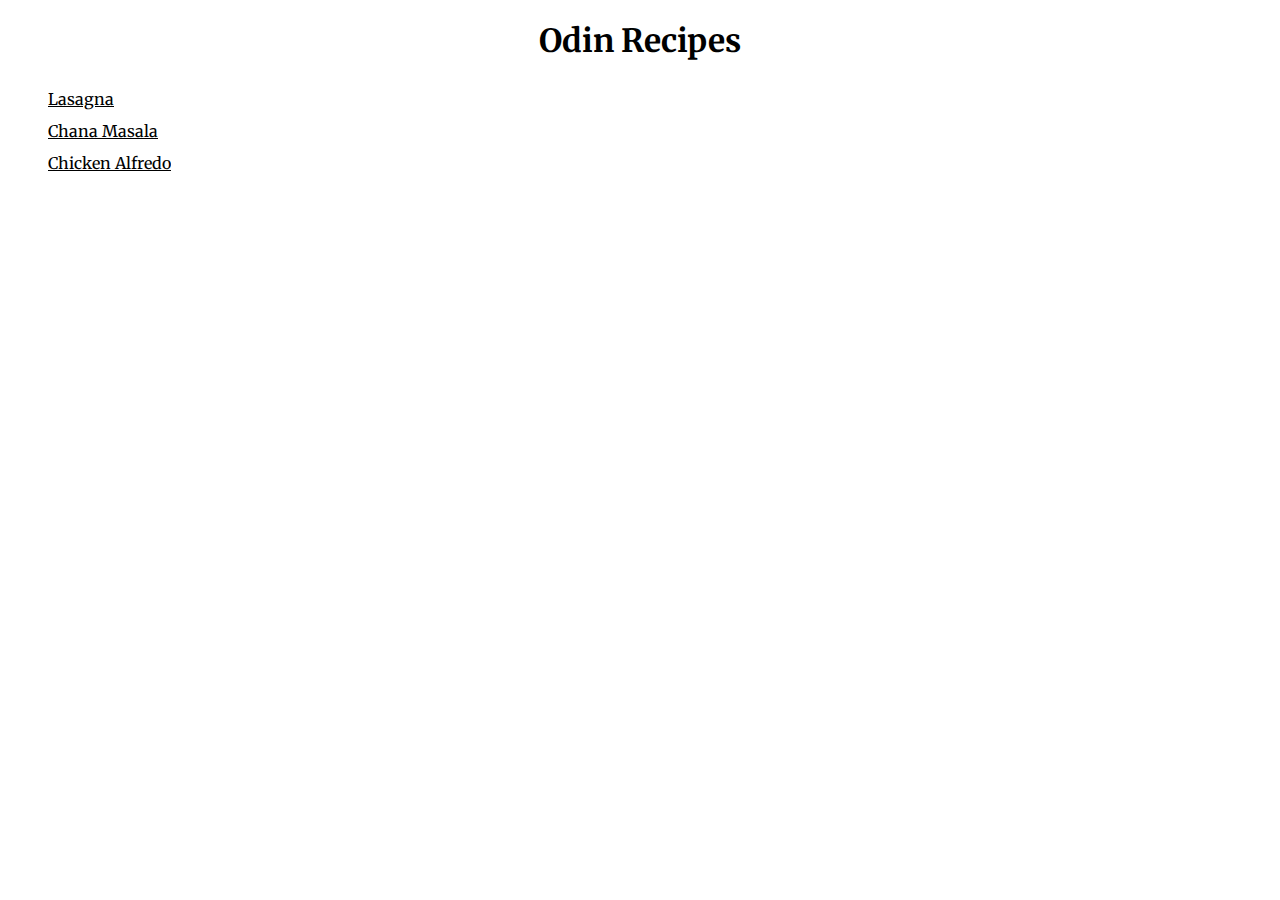
<file: index.html>
<!DOCTYPE html>
<html lang="en">

<head>
    <meta charset="UTF-8">
    <title>Odin Recipes</title>
    <link rel="stylesheet" href="./style.css">
</head>

<body>
    <h1>Odin Recipes</h1>
    <ul>
        <a href="./recipes/lasagna.html">Lasagna</a>
        <a href="./recipes/chana-masala.html">Chana Masala</a>
        <a href="./recipes/alfredo.html">Chicken Alfredo</a>
    </ul>
</body>

</html>
</file>
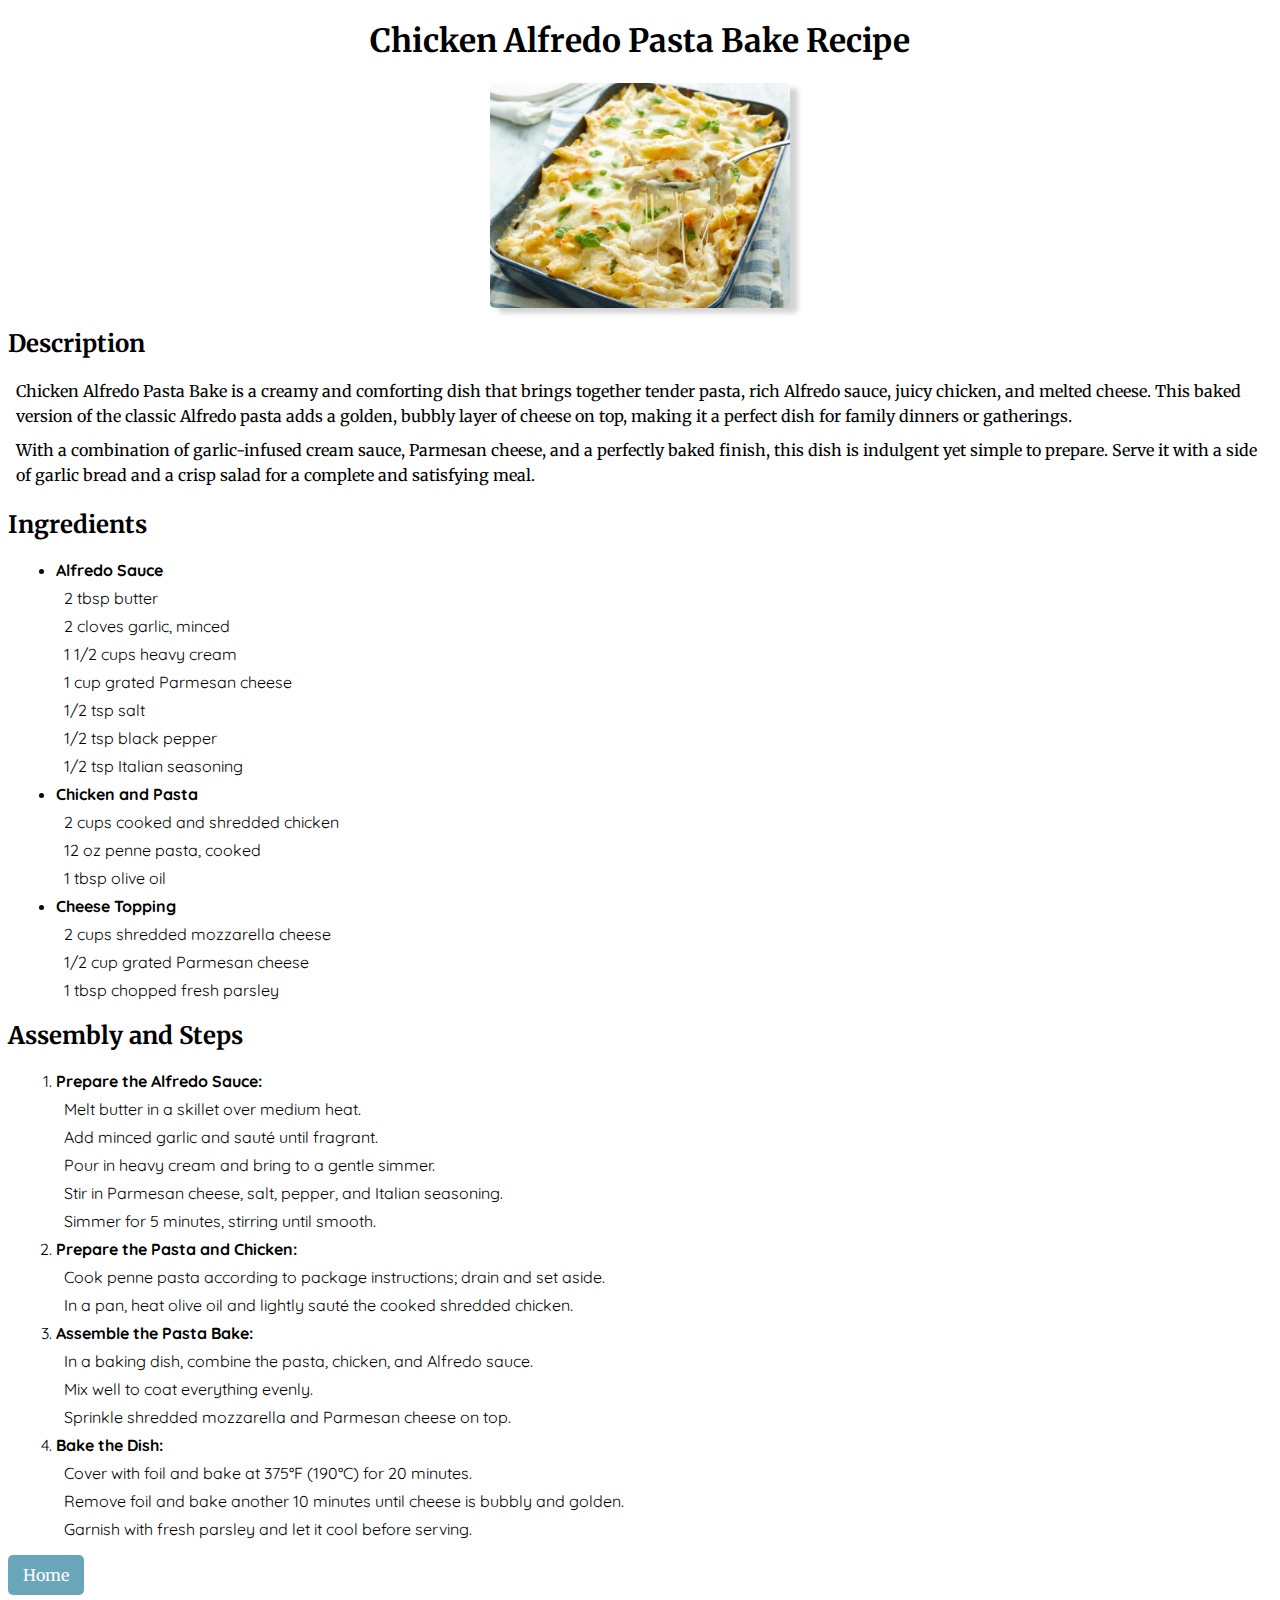
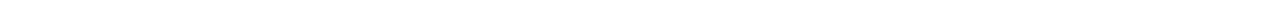
<file: recipes/alfredo.html>
<!DOCTYPE html>
<html lang="en">
    <head>
        <meta charset="UTF-8">
        <title>Chicken Alfredo Pasta Bake Recipe</title>
        <link rel="stylesheet" href="../style.css">
    </head>
    <body>
        <h1>Chicken Alfredo Pasta Bake Recipe</h1>
        <img src="../images/chicken-alfredo-pasta-bake.jpeg" alt="An image of a creamy chicken alfredo pasta bake" width="1500" height="1125">
        <h2>Description</h2>
        <p>
            Chicken Alfredo Pasta Bake is a creamy and comforting dish that brings together tender pasta, rich Alfredo 
            sauce, juicy chicken, and melted cheese. This baked version of the classic Alfredo pasta adds a golden, 
            bubbly layer of cheese on top, making it a perfect dish for family dinners or gatherings.
        </p>
        <p>
            With a combination of garlic-infused cream sauce, Parmesan cheese, and a perfectly baked finish, this dish 
            is indulgent yet simple to prepare. Serve it with a side of garlic bread and a crisp salad for a complete 
            and satisfying meal.
        </p>
        <h2>Ingredients</h2>
        <ul>
            <li><strong>Alfredo Sauce</strong>
                <ul>
                    <li>2 tbsp butter</li>
                    <li>2 cloves garlic, minced</li>
                    <li>1 1/2 cups heavy cream</li>
                    <li>1 cup grated Parmesan cheese</li>
                    <li>1/2 tsp salt</li>
                    <li>1/2 tsp black pepper</li>
                    <li>1/2 tsp Italian seasoning</li>
                </ul>
            </li>
            <li><strong>Chicken and Pasta</strong>
                <ul>
                    <li>2 cups cooked and shredded chicken</li>
                    <li>12 oz penne pasta, cooked</li>
                    <li>1 tbsp olive oil</li>
                </ul>
            </li>
            <li><strong>Cheese Topping</strong>
                <ul>
                    <li>2 cups shredded mozzarella cheese</li>
                    <li>1/2 cup grated Parmesan cheese</li>
                    <li>1 tbsp chopped fresh parsley</li>
                </ul>
            </li>
        </ul>
        <h2>Assembly and Steps</h2>
        <ol>
            <li><strong>Prepare the Alfredo Sauce:</strong>
                <ul>
                    <li>Melt butter in a skillet over medium heat.</li>
                    <li>Add minced garlic and sauté until fragrant.</li>
                    <li>Pour in heavy cream and bring to a gentle simmer.</li>
                    <li>Stir in Parmesan cheese, salt, pepper, and Italian seasoning.</li>
                    <li>Simmer for 5 minutes, stirring until smooth.</li>
                </ul>
            </li>
            <li><strong>Prepare the Pasta and Chicken:</strong>
                <ul>
                    <li>Cook penne pasta according to package instructions; drain and set aside.</li>
                    <li>In a pan, heat olive oil and lightly sauté the cooked shredded chicken.</li>
                </ul>
            </li>
            <li><strong>Assemble the Pasta Bake:</strong>
                <ul>
                    <li>In a baking dish, combine the pasta, chicken, and Alfredo sauce.</li>
                    <li>Mix well to coat everything evenly.</li>
                    <li>Sprinkle shredded mozzarella and Parmesan cheese on top.</li>
                </ul>
            </li>
            <li><strong>Bake the Dish:</strong>
                <ul>
                    <li>Cover with foil and bake at 375°F (190°C) for 20 minutes.</li>
                    <li>Remove foil and bake another 10 minutes until cheese is bubbly and golden.</li>
                    <li>Garnish with fresh parsley and let it cool before serving.</li>
                </ul>
            </li>
        </ol>
        <a class="home-button" href="../index.html">Home</a>
    </body>
</html>
</file>
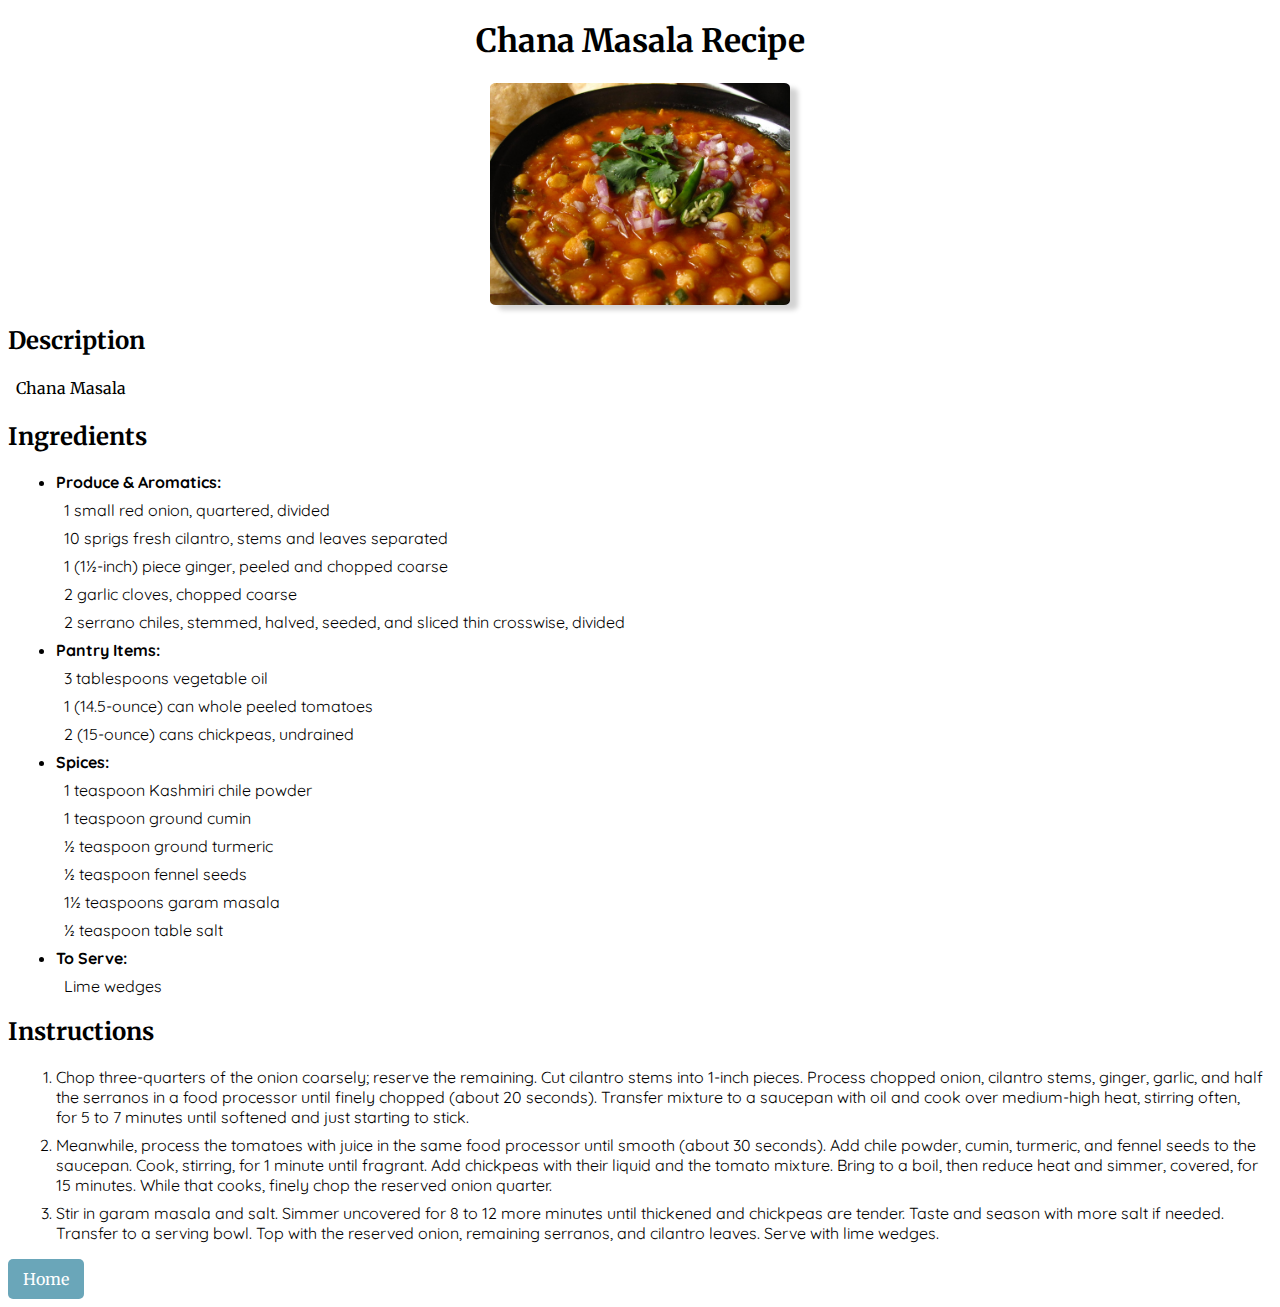
<file: recipes/chana-masala.html>
<!DOCTYPE html>
<html lang="en">
  <head>
    <meta charset="UTF-8" />
    <title>Chana Masala Recipe</title>
    <link rel="stylesheet" href="../style.css" />
  </head>

  <body>
    <h1>Chana Masala Recipe</h1>
    <img src="../images/chana-masala-image.png" alt="A bowl of chana masala" width="800" height="600" />

    <h2>Description</h2>
    <p>
      Chana Masala
    </p>

    <h2>Ingredients</h2>
    <ul>
      <li><strong>Produce & Aromatics:</strong>
        <ul>
          <li>1 small red onion, quartered, divided</li>
          <li>10 sprigs fresh cilantro, stems and leaves separated</li>
          <li>1 (1½-inch) piece ginger, peeled and chopped coarse</li>
          <li>2 garlic cloves, chopped coarse</li>
          <li>2 serrano chiles, stemmed, halved, seeded, and sliced thin crosswise, divided</li>
        </ul>
      </li>
      <li><strong>Pantry Items:</strong>
        <ul>
          <li>3 tablespoons vegetable oil</li>
          <li>1 (14.5-ounce) can whole peeled tomatoes</li>
          <li>2 (15-ounce) cans chickpeas, undrained</li>
        </ul>
      </li>
      <li><strong>Spices:</strong>
        <ul>
          <li>1 teaspoon Kashmiri chile powder</li>
          <li>1 teaspoon ground cumin</li>
          <li>½ teaspoon ground turmeric</li>
          <li>½ teaspoon fennel seeds</li>
          <li>1½ teaspoons garam masala</li>
          <li>½ teaspoon table salt</li>
        </ul>
      </li>
      <li><strong>To Serve:</strong>
        <ul>
          <li>Lime wedges</li>
        </ul>
      </li>
    </ul>

    <h2>Instructions</h2>
    <ol>
      <li>
        Chop three-quarters of the onion coarsely; reserve the remaining.
        Cut cilantro stems into 1-inch pieces. Process chopped onion, cilantro stems, ginger, garlic, and half the serranos in a food processor until finely chopped (about 20 seconds). Transfer mixture to a saucepan with oil and cook over medium-high heat, stirring often, for 5 to 7 minutes until softened and just starting to stick.
      </li>
      <li>
        Meanwhile, process the tomatoes with juice in the same food processor until smooth (about 30 seconds).
        Add chile powder, cumin, turmeric, and fennel seeds to the saucepan. Cook, stirring, for 1 minute until fragrant.
        Add chickpeas with their liquid and the tomato mixture. Bring to a boil, then reduce heat and simmer, covered, for 15 minutes.
        While that cooks, finely chop the reserved onion quarter.
      </li>
      <li>
        Stir in garam masala and salt. Simmer uncovered for 8 to 12 more minutes until thickened and chickpeas are tender.
        Taste and season with more salt if needed. Transfer to a serving bowl. Top with the reserved onion, remaining serranos, and cilantro leaves. Serve with lime wedges.
      </li>
    </ol>

    <a class="home-button" href="../index.html">Home</a>
  </body>
</html>
</file>
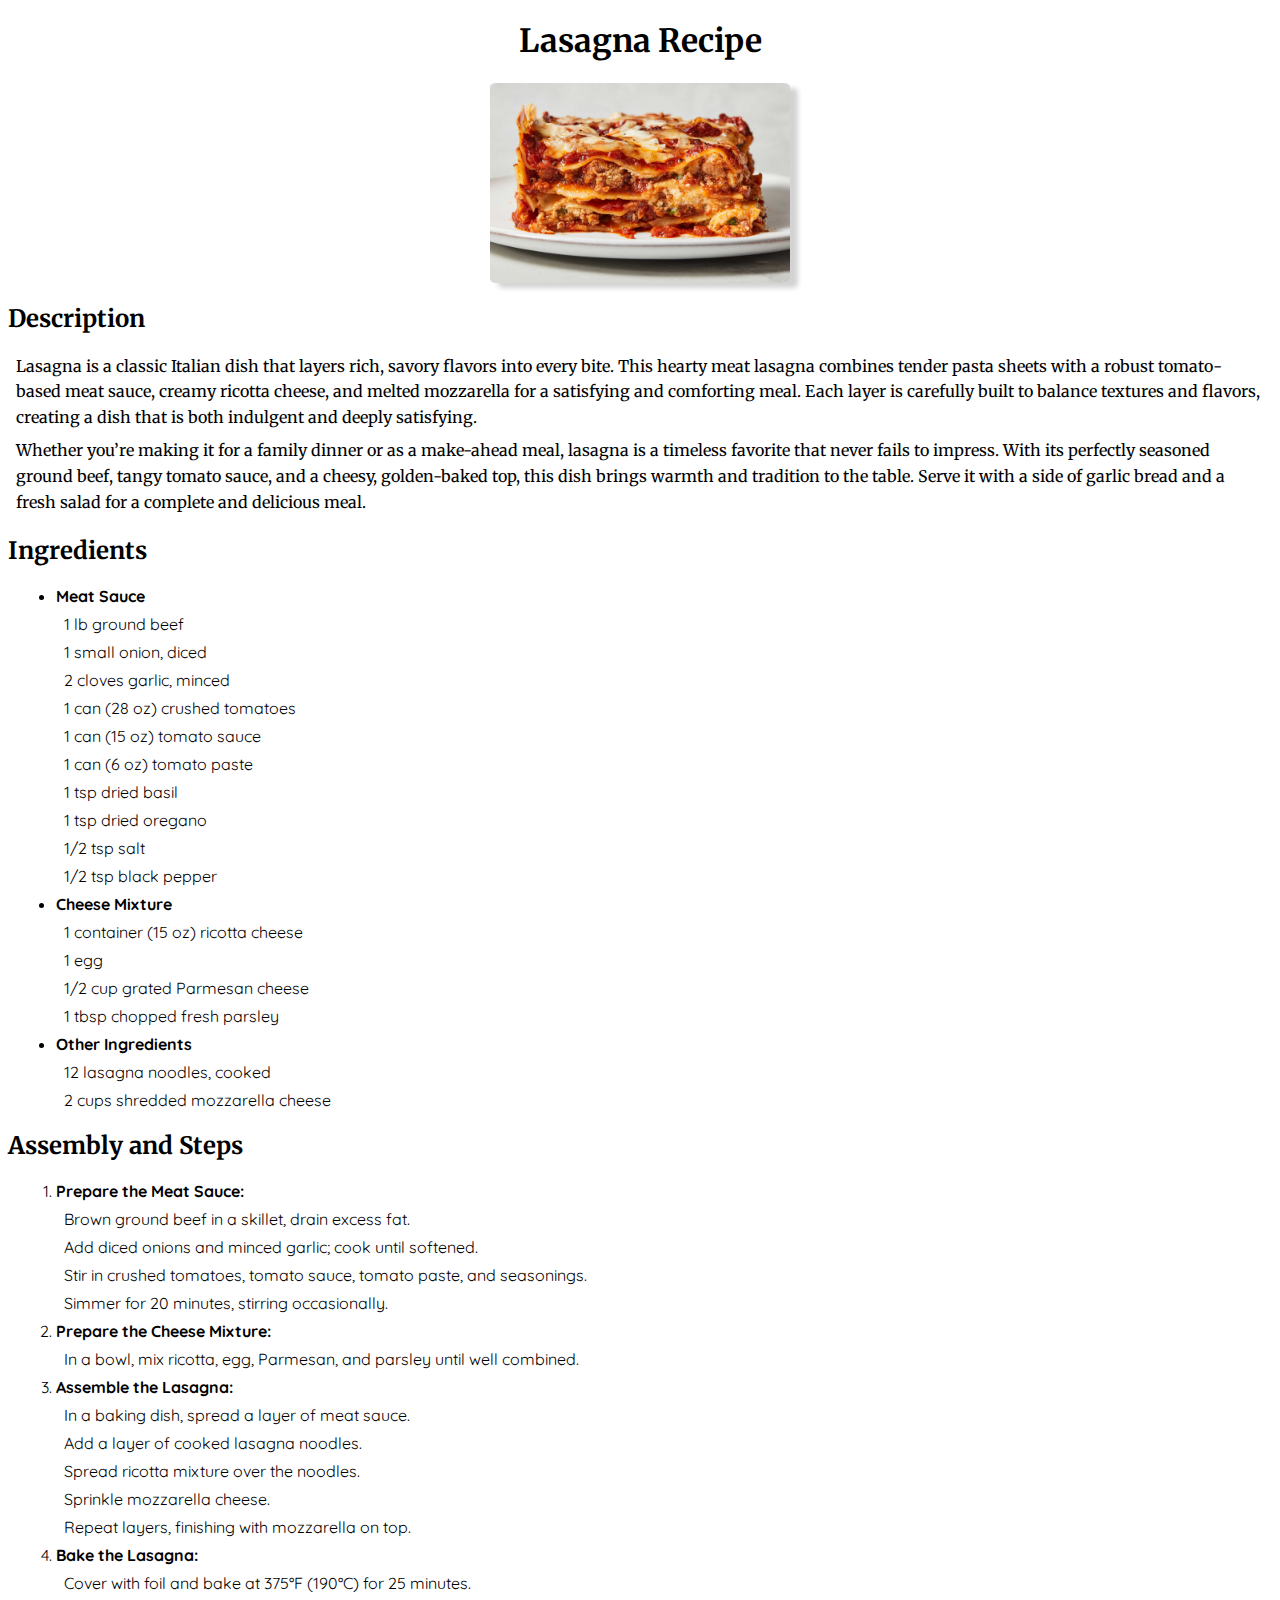
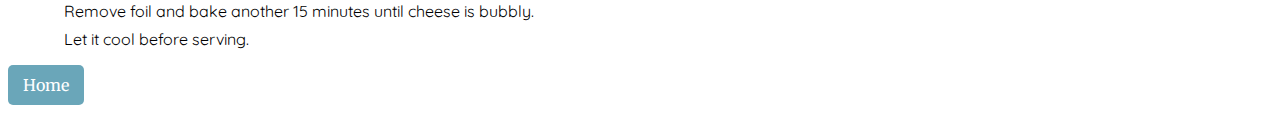
<file: recipes/lasagna.html>
<!DOCTYPE html>
<html lang="en">
    <head>
        <meta charset="UTF-8">
        <title>Lasagna Recipe</title>
        <link rel="stylesheet" href="../style.css">
    </head>
    <body>
        <h1>Lasagna Recipe</h1>
        <img src="../images/hearty-meat-lasagna.jpeg" alt="An image of a hearty meat lasagna" width="1500" height="1000">
        <h2>Description</h2>
        <p>
            Lasagna is a classic Italian dish that layers rich, savory flavors into every bite. This hearty meat 
            lasagna combines tender pasta sheets with a robust tomato-based meat sauce, creamy ricotta cheese, and 
            melted mozzarella for a satisfying and comforting meal. Each layer is carefully built to balance textures 
            and flavors, creating a dish that is both indulgent and deeply satisfying.
        </p>
        <p>
            Whether you’re making it for a family dinner or as a make-ahead meal, lasagna is a timeless favorite that 
            never fails to impress. With its perfectly seasoned ground beef, tangy tomato sauce, and a cheesy, 
            golden-baked top, this dish brings warmth and tradition to the table. Serve it with a side of garlic bread 
            and a fresh salad for a complete and delicious meal.
        </p>
        <h2>Ingredients</h2>
        <ul>
            <li><strong>Meat Sauce</strong>
                <ul>
                    <li>1 lb ground beef</li>
                    <li>1 small onion, diced</li>
                    <li>2 cloves garlic, minced</li>
                    <li>1 can (28 oz) crushed tomatoes</li>
                    <li>1 can (15 oz) tomato sauce</li>
                    <li>1 can (6 oz) tomato paste</li>
                    <li>1 tsp dried basil</li>
                    <li>1 tsp dried oregano</li>
                    <li>1/2 tsp salt</li>
                    <li>1/2 tsp black pepper</li>
                </ul>
            </li>
            <li><strong>Cheese Mixture</strong>
                <ul>
                    <li>1 container (15 oz) ricotta cheese</li>
                    <li>1 egg</li>
                    <li>1/2 cup grated Parmesan cheese</li>
                    <li>1 tbsp chopped fresh parsley</li>
                </ul>
            </li>
            <li><strong>Other Ingredients</strong>
                <ul>
                    <li>12 lasagna noodles, cooked</li>
                    <li>2 cups shredded mozzarella cheese</li>
                </ul>
            </li>
        </ul>
        <h2>Assembly and Steps</h2>
        <ol>
            <li><strong>Prepare the Meat Sauce:</strong>
                <ul>
                    <li>Brown ground beef in a skillet, drain excess fat.</li>
                    <li>Add diced onions and minced garlic; cook until softened.</li>
                    <li>Stir in crushed tomatoes, tomato sauce, tomato paste, and seasonings.</li>
                    <li>Simmer for 20 minutes, stirring occasionally.</li>
                </ul>
            </li>
            <li><strong>Prepare the Cheese Mixture:</strong>
                <ul>
                    <li>In a bowl, mix ricotta, egg, Parmesan, and parsley until well combined.</li>
                </ul>
            </li>
            <li><strong>Assemble the Lasagna:</strong>
                <ul>
                    <li>In a baking dish, spread a layer of meat sauce.</li>
                    <li>Add a layer of cooked lasagna noodles.</li>
                    <li>Spread ricotta mixture over the noodles.</li>
                    <li>Sprinkle mozzarella cheese.</li>
                    <li>Repeat layers, finishing with mozzarella on top.</li>
                </ul>
            </li>
            <li><strong>Bake the Lasagna:</strong>
                <ul>
                    <li>Cover with foil and bake at 375°F (190°C) for 25 minutes.</li>
                    <li>Remove foil and bake another 15 minutes until cheese is bubbly.</li>
                    <li>Let it cool before serving.</li>
                </ul>
            </li>
        </ol>
        <a class="home-button" href="../index.html">Home</a>
    </body>
</html>
</file>
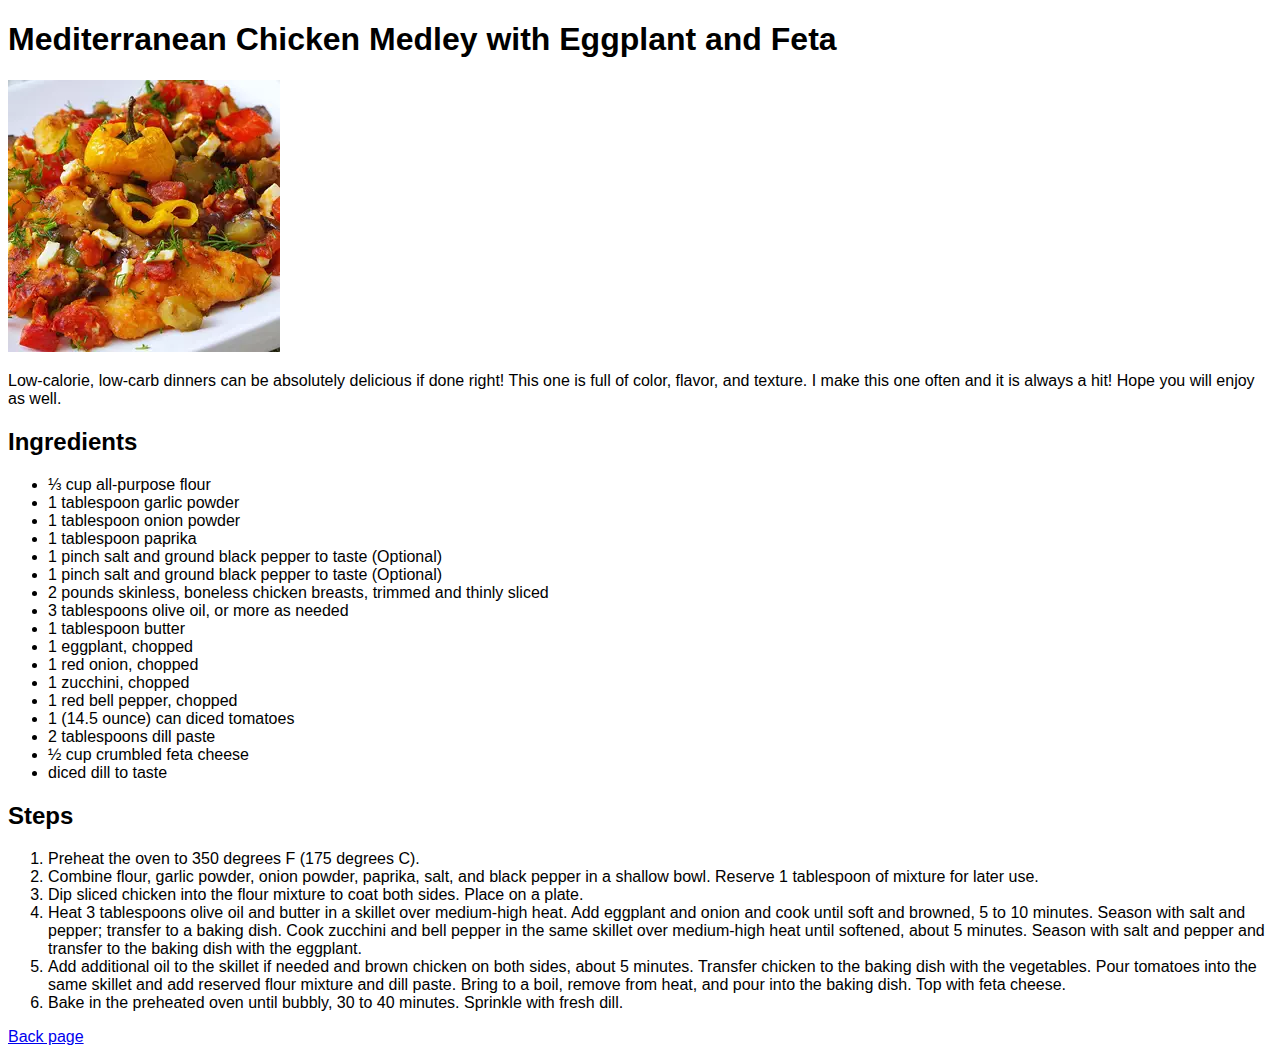
<file: recipes/mediterranean-chicken.html>
<!DOCTYPE html>
<html lang="en">
<head>
    <meta charset="UTF-8">
    <meta http-equiv="X-UA-Compatible" content="IE=edge">
    <meta name="viewport" content="width=<device-width>, initial-scale=1.0">
    <title>Med Chicken Recipe</title>
    <link rel="stylesheet" href="../styles.css">
</head>

<body>

    <div class="banner">
        <h1>Mediterranean Chicken Medley with Eggplant and Feta</h1>
        <img class="img" src="../images/mediterranean-chicken.webp" alt="Image of mediterranean chicken dish">
        <p>
            Low-calorie, low-carb dinners can be absolutely delicious if done right!
            This one is full of color, flavor, and texture. I make this one often and
            it is always a hit! Hope you will enjoy as well.
        </p>
    </div>

    <div class="ingredients">
    <h2>Ingredients</h2>
    <ul>
        <li>⅓ cup all-purpose flour</li>
        <li>1 tablespoon garlic powder</li>
        <li>1 tablespoon onion powder</li>
        <li>1 tablespoon paprika</li>
        <li>1 pinch salt and ground black pepper to taste (Optional)</li>
        <li>1 pinch salt and ground black pepper to taste (Optional)</li>
        <li>2 pounds skinless, boneless chicken breasts, trimmed and thinly sliced</li>
        <li>3 tablespoons olive oil, or more as needed</li>
        <li>1 tablespoon butter</li>
        <li>1 eggplant, chopped</li>
        <li>1 red onion, chopped</li>
        <li>1 zucchini, chopped</li>
        <li>1 red bell pepper, chopped</li>
        <li>1 (14.5 ounce) can diced tomatoes</li>
        <li>2 tablespoons dill paste</li>
        <li>½ cup crumbled feta cheese</li>
        <li>diced dill to taste</li>
    </ul>
    </div>

    <div class="steps">
        <h2>Steps</h2>
        <ol>
            <li>Preheat the oven to 350 degrees F (175 degrees C).</li>
            <li>Combine flour, garlic powder, onion powder, paprika, salt, and black pepper in a shallow bowl. Reserve 1 tablespoon of mixture for later use.</li>
            <li>Dip sliced chicken into the flour mixture to coat both sides. Place on a plate.</li>
            <li>Heat 3 tablespoons olive oil and butter in a skillet over medium-high heat. Add eggplant and onion and cook until soft and browned, 5 to 10 minutes. Season with salt and pepper; transfer to a baking dish. Cook zucchini and bell pepper in the same skillet over medium-high heat until softened, about 5 minutes. Season with salt and pepper and transfer to the baking dish with the eggplant.</li>
            <li>Add additional oil to the skillet if needed and brown chicken on both sides, about 5 minutes. Transfer chicken to the baking dish with the vegetables. Pour tomatoes into the same skillet and add reserved flour mixture and dill paste. Bring to a boil, remove from heat, and pour into the baking dish. Top with feta cheese.</li>
            <li>Bake in the preheated oven until bubbly, 30 to 40 minutes. Sprinkle with fresh dill.</li>
        </ol>
    </div>

    <a href="../index.html">Back page</a>

</body>
</html>
</file>
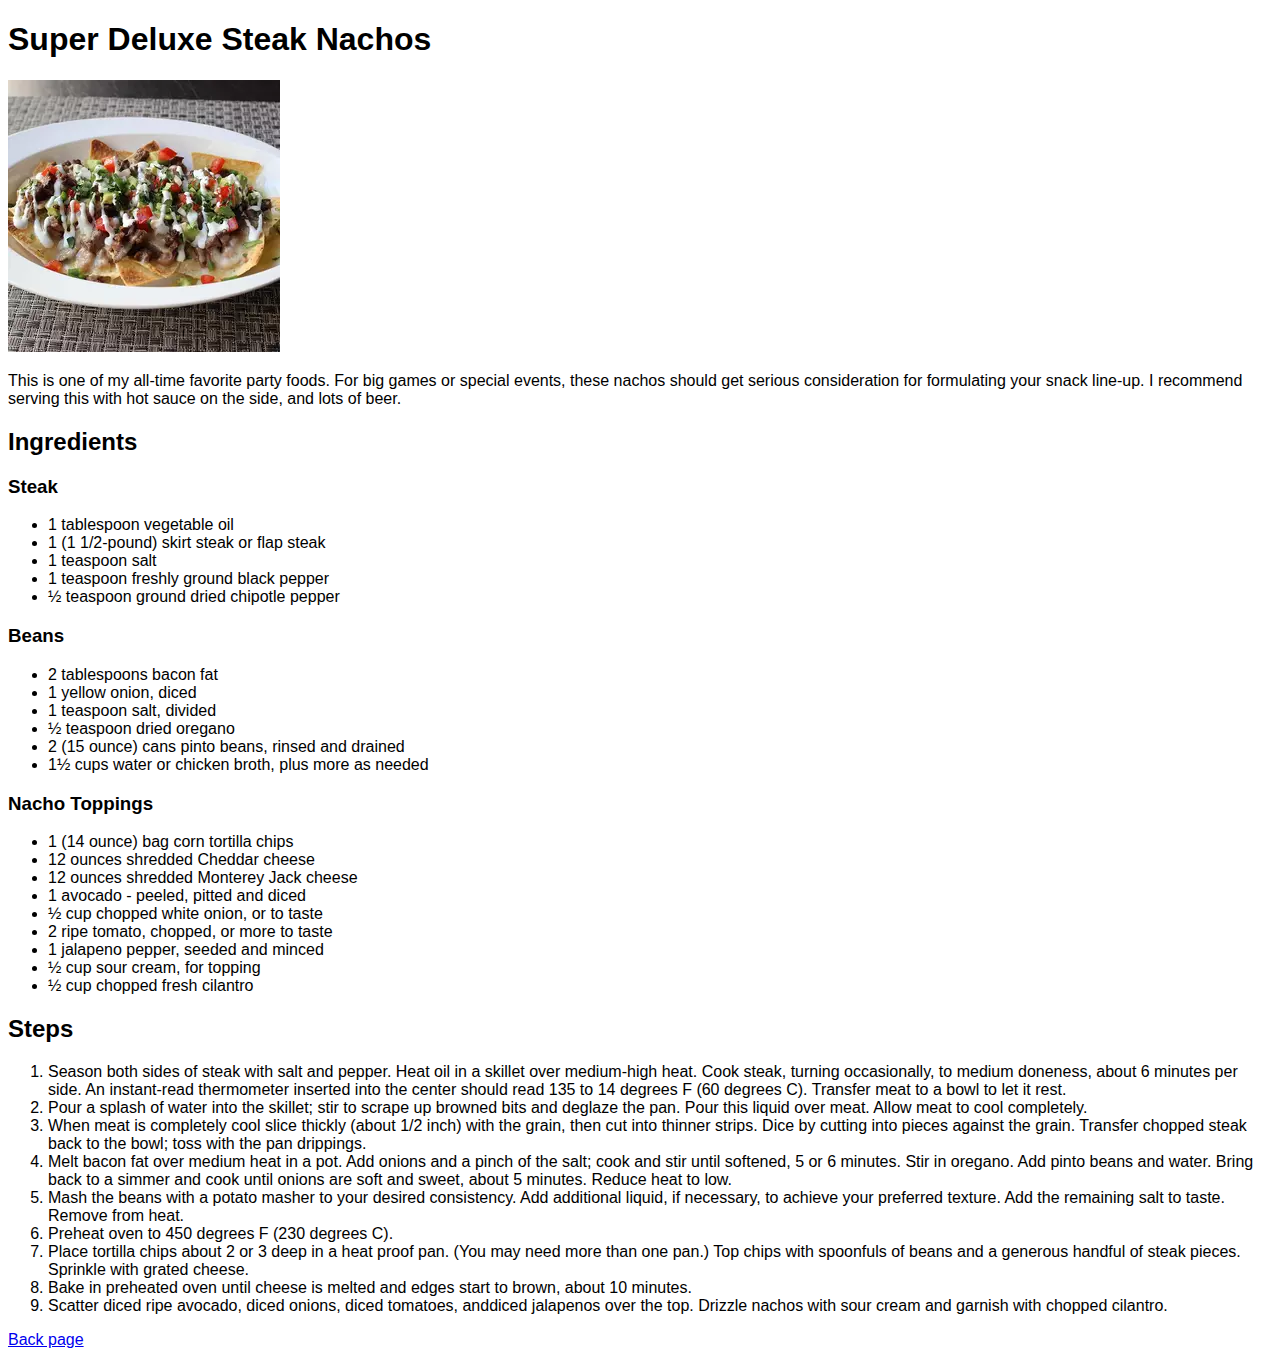
<file: recipes/steak-nachos.html>
<!DOCTYPE html>
<html lang="en">
<head>
    <meta charset="UTF-8">
    <meta http-equiv="X-UA-Compatible" content="IE=edge">
    <meta name="viewport" content="width=<device-width>, initial-scale=1.0">
    <title>Steak Nachos</title>
    <link rel="stylesheet" href="../styles.css">
</head>
<body>

    <div class="banner">
        <h1>Super Deluxe Steak Nachos</h1>
        <img class="img" src="../images/steak-nachos.webp" alt="Image of steak nachos dish">
        <p>
            This is one of my all-time favorite party foods. For big games or
            special events, these nachos should get serious consideration for
            formulating your snack line-up. I recommend serving this with hot
            sauce on the side, and lots of beer.
        </p>
    </div>

    <div class="ingredients">
        <h2>Ingredients</h2>
        <h3>Steak</h3>
        <ul>
            <li>1 tablespoon vegetable oil</li>
            <li>1 (1 1/2-pound) skirt steak or flap steak</li>
            <li>1 teaspoon salt</li>
            <li>1 teaspoon freshly ground black pepper</li>
            <li>½ teaspoon ground dried chipotle pepper</li>
        </ul>
        <h3>Beans</h3>
        <ul>
            <li>2 tablespoons bacon fat</li>
            <li>1 yellow onion, diced</li>
            <li>1 teaspoon salt, divided</li>
            <li>½ teaspoon dried oregano</li>
            <li>2 (15 ounce) cans pinto beans, rinsed and drained</li>
            <li>1½ cups water or chicken broth, plus more as needed</li>
        </ul>
        <h3>Nacho Toppings</h3>
        <ul>
            <li>1 (14 ounce) bag corn tortilla chips</li>
            <li>12 ounces shredded Cheddar cheese</li>
            <li>12 ounces shredded Monterey Jack cheese</li>
            <li>1 avocado - peeled, pitted and diced</li>
            <li>½ cup chopped white onion, or to taste</li>
            <li>2 ripe tomato, chopped, or more to taste</li>
            <li>1 jalapeno pepper, seeded and minced</li>
            <li>½ cup sour cream, for topping</li>
            <li>½ cup chopped fresh cilantro</li>
        </ul>
    </div>

    <div class="steps">
        <h2>Steps</h2>
        <ol>
            <li>Season both sides of steak with salt and pepper. Heat oil in a skillet over medium-high heat. Cook steak, turning occasionally, to medium doneness, about 6 minutes per side. An instant-read thermometer inserted into the center should read 135 to 14 degrees F (60 degrees C). Transfer meat to a bowl to let it rest.</li>
            <li>Pour a splash of water into the skillet; stir to scrape up browned bits and deglaze the pan. Pour this liquid over meat. Allow meat to cool completely.</li>
            <li>When meat is completely cool slice thickly (about 1/2 inch) with the grain, then cut into thinner strips. Dice by cutting into pieces against the grain. Transfer chopped steak back to the bowl; toss with the pan drippings.</li>
            <li>Melt bacon fat over medium heat in a pot. Add onions and a pinch of the salt; cook and stir until softened, 5 or 6 minutes. Stir in oregano. Add pinto beans and water. Bring back to a simmer and cook until onions are soft and sweet, about 5 minutes. Reduce heat to low.</li>
            <li>Mash the beans with a potato masher to your desired consistency. Add additional liquid, if necessary, to achieve your preferred texture. Add the remaining salt to taste. Remove from heat.</li>
            <li>Preheat oven to 450 degrees F (230 degrees C).</li>
            <li>Place tortilla chips about 2 or 3 deep in a heat proof pan. (You may need more than one pan.) Top chips with spoonfuls of beans and a generous handful of steak pieces. Sprinkle with grated cheese.</li>
            <li>Bake in preheated oven until cheese is melted and edges start to brown, about 10 minutes.</li>
            <li>Scatter diced ripe avocado, diced onions, diced tomatoes, anddiced jalapenos over the top. Drizzle nachos with sour cream and garnish with chopped cilantro.</li>
        </ol>
    </div>

    <a href="../index.html">Back page</a>
</body>
</html>
</file>
<file: style.css>
@import url('https://fonts.googleapis.com/css2?family=Merriweather&family=Quicksand:wght@400;700&display=swap');

img {
    display: block;
    width: 300px;
    height: auto;
    border-radius: 2%;
    box-shadow: 8px 5px 5px lightgray;
    margin: 0 auto;
}

a {
    text-decoration: none;
}

h1 {
    text-align: center;
}

li {
    font-family: "Quicksand", sans-serif;
    font-size: 16px;
    margin: 8px;
}

.home-button {
    display: inline-block;
    padding: 10px 15px;
    background-color: rgb(106, 166, 185);
    color: white;
    text-decoration: none;
    border-radius: 5px;
    font-size: 16px;
    text-align: center;
}

p {
    margin: 0.5em;
    line-height: 1.6em;
}

h1, h2, p, .home-button, ul a {
    font-family: "Merriweather", serif;
}

ul ul,
ol ul {
    list-style: none;
    padding-left: 0px; 
}

ul a {
    display: block;
    line-height: 2em;
    color: black;
    text-decoration: underline;
}
</file>
<file: styles.css>
* {
    font-family: -apple-system, BlinkMacSystemFont, 'Segoe UI', Roboto, Oxygen, Ubuntu, Cantarell, 'Open Sans', 'Helvetica Neue', sans-serif;
}
</file>
